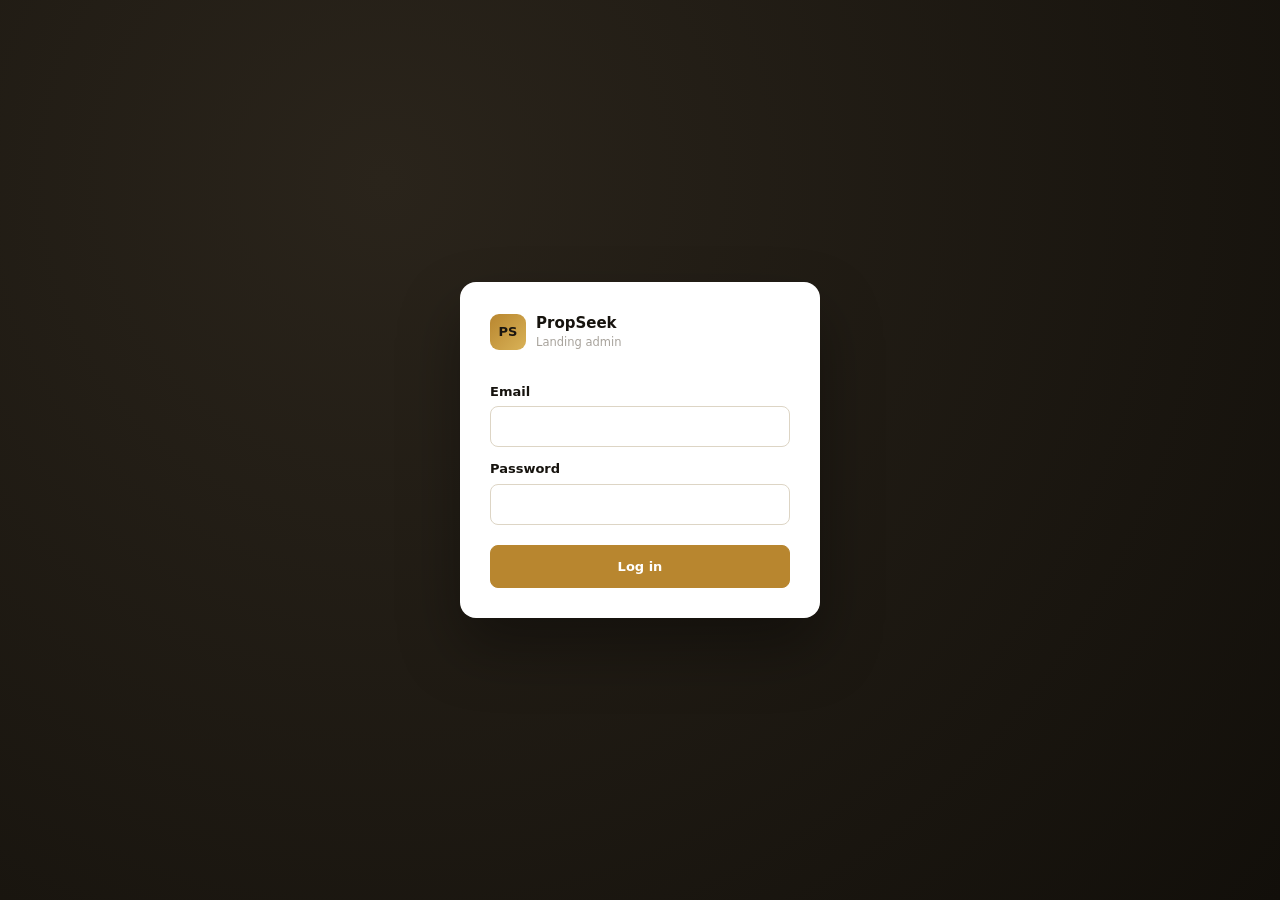
<file: admin/index.html>
<!doctype html>
<html lang="en">
<head>
<meta charset="utf-8">
<meta name="viewport" content="width=device-width,initial-scale=1">
<meta name="robots" content="noindex,nofollow">
<title>Landing Admin · PropSeek</title>
<link rel="stylesheet" href="admin.css?v=4">
</head>
<body>

<!-- Not configured -->
<div class="center-msg" id="noConfig" hidden>
  <h2>Almost there</h2>
  <p>Open <code>config.js</code> (in the main folder of the repo) and paste your Supabase <b>Project URL</b> and <b>anon / publishable key</b>. See README step 3.</p>
</div>

<!-- Login -->
<div class="login-body" id="loginView" hidden>
  <form class="login" id="loginForm">
    <div class="brand"><span class="logo">PS</span><div><b>PropSeek</b><small>Landing admin</small></div></div>
    <div class="alert err" id="loginErr" hidden></div>
    <label>Email</label><input name="email" type="email" autocomplete="username" required autofocus>
    <label>Password</label><input name="password" type="password" autocomplete="current-password" required>
    <button class="btn primary block">Log in</button>
  </form>
</div>

<!-- Logged in but not an admin -->
<div class="center-msg" id="notAdmin" hidden>
  <h2>No admin access</h2>
  <p>You're logged in as <b id="naEmail"></b>, but this email isn't in the <code>admins</code> table.</p>
  <p class="muted">Supabase → SQL Editor → run:<br><code id="naSql"></code></p>
  <button class="btn" id="naOut">Log out</button>
</div>

<!-- App -->
<div id="app" hidden>
<aside class="side" id="side">
  <div class="brand"><span class="logo">PS</span><div><b>PropSeek</b><small>Landing admin</small></div></div>
  <nav>
    <a data-view="dashboard"><svg viewBox="0 0 24 24"><path d="M3 13h8V3H3v10zm0 8h8v-6H3v6zm10 0h8V11h-8v10zm0-18v6h8V3h-8z"/></svg>Dashboard</a>
    <a data-view="leads"><svg viewBox="0 0 24 24"><path d="M16 11c1.66 0 2.99-1.34 2.99-3S17.66 5 16 5s-3 1.34-3 3 1.34 3 3 3zm-8 0c1.66 0 2.99-1.34 2.99-3S9.66 5 8 5 5 6.34 5 8s1.34 3 3 3zm0 2c-2.33 0-7 1.17-7 3.5V19h14v-2.5C15 14.17 10.33 13 8 13zm8 0c-.29 0-.62.02-.97.05 1.16.84 1.97 1.97 1.97 3.45V19h6v-2.5c0-2.33-4.67-3.5-7-3.5z"/></svg>Leads <span class="pill" id="newPill" hidden></span></a>
    <a data-view="settings"><svg viewBox="0 0 24 24"><path d="M19.14 12.94a7.07 7.07 0 000-1.88l2.03-1.58a.5.5 0 00.12-.64l-1.92-3.32a.5.5 0 00-.6-.22l-2.39.96a7 7 0 00-1.63-.94l-.36-2.54a.5.5 0 00-.5-.42h-3.84a.5.5 0 00-.49.42l-.36 2.54c-.59.24-1.13.56-1.63.94l-2.39-.96a.5.5 0 00-.6.22L2.66 8.84a.5.5 0 00.12.64l2.03 1.58a7.07 7.07 0 000 1.88l-2.03 1.58a.5.5 0 00-.12.64l1.92 3.32c.12.22.38.3.6.22l2.39-.96c.5.38 1.04.7 1.63.94l.36 2.54c.05.24.25.42.49.42h3.84c.24 0 .45-.18.49-.42l.36-2.54c.59-.24 1.13-.56 1.63-.94l2.39.96c.22.08.48 0 .6-.22l1.92-3.32a.5.5 0 00-.12-.64l-2.03-1.58zM12 15.6a3.6 3.6 0 110-7.2 3.6 3.6 0 010 7.2z"/></svg>Settings</a>
    <a href="../" target="_blank"><svg viewBox="0 0 24 24"><path d="M14 3v2h3.59l-9.83 9.83 1.41 1.41L19 6.41V10h2V3h-7zM19 19H5V5h7V3H5a2 2 0 00-2 2v14a2 2 0 002 2h14a2 2 0 002-2v-7h-2v7z"/></svg>View landing page</a>
  </nav>
  <div class="me"><span id="meEmail"></span><a href="#" id="logout">Log out</a></div>
</aside>

<main class="main">
<header class="top"><button class="burger" onclick="document.getElementById('side').classList.toggle('open')">☰</button><h1 id="title">Dashboard</h1></header>

<!-- ===== Dashboard ===== -->
<section class="view" id="v-dashboard">
  <div class="toolbar">
    <div class="seg" id="range">
      <button data-r="today">Today</button><button data-r="yesterday">Yesterday</button><button data-r="7">7 days</button>
      <button data-r="30" class="on">30 days</button><button data-r="90">90 days</button><button data-r="all">All time</button>
    </div>
    <div class="custom"><input type="date" id="dFrom"> – <input type="date" id="dTo"><button class="btn sm" id="applyCustom">Apply</button></div>
    <span class="live"><i></i><b id="live">0</b> on page now</span>
  </div>
  <section class="kpis">
    <div class="kpi" data-k="visitors" data-suf=""><span>Unique visitors</span><b>–</b><em></em></div>
    <div class="kpi" data-k="pageviews" data-suf=""><span>Page views</span><b>–</b><em></em></div>
    <div class="kpi" data-k="cta_clicks" data-suf=""><span>CTA button clicks</span><b>–</b><em></em></div>
    <div class="kpi" data-k="form_starts" data-suf=""><span>Started the form</span><b>–</b><em></em></div>
    <div class="kpi" data-k="leads" data-suf=""><span>Leads</span><b>–</b><em></em></div>
    <div class="kpi" data-k="conversion" data-suf="%"><span>Conversion rate</span><b>–</b><em></em></div>
    <div class="kpi" data-k="cta_rate" data-suf="%"><span>CTA click rate</span><b>–</b><em></em></div>
    <div class="kpi" data-k="seats" data-suf=""><span>Seats requested</span><b>–</b><em></em></div>
  </section>
  <section class="card cap" id="capCard" hidden>
    <div class="cap-h"><b>Event capacity</b><span id="capTxt"></span></div>
    <div class="bar"><i id="capBar"></i></div>
  </section>
  <section class="grid">
    <div class="card span2"><h3>Traffic &amp; leads over time</h3><div class="ch tall"><canvas id="cTrend"></canvas></div></div>
    <div class="card"><h3>Conversion funnel</h3><div class="ch tall"><canvas id="cFunnel"></canvas></div></div>
    <div class="card"><h3>Lead status</h3><div class="ch"><canvas id="cStatus"></canvas></div></div>
    <div class="card"><h3>Traffic sources <small>visitors vs leads</small></h3><div class="ch"><canvas id="cSources"></canvas></div></div>
    <div class="card"><h3>Devices</h3><div class="ch"><canvas id="cDevices"></canvas></div></div>
    <div class="card"><h3>Which button got clicked</h3><div class="ch"><canvas id="cCtas"></canvas></div></div>
    <div class="card"><h3>Leads by hour of day</h3><div class="ch"><canvas id="cHours"></canvas></div></div>
    <div class="card"><h3>Super balance of leads</h3><div class="ch"><canvas id="cSuper"></canvas></div></div>
    <div class="card span2"><h3>Campaigns <small>(utm_campaign)</small></h3><table class="tbl" id="tCamp"><thead><tr><th>Campaign</th><th class="r">Leads</th><th class="r">Seats</th></tr></thead><tbody></tbody></table></div>
    <div class="card"><h3>Latest leads <a data-go="leads" class="more" href="#leads">All leads →</a></h3><ul class="recent" id="recent"></ul></div>
  </section>
</section>

<!-- ===== Leads ===== -->
<section class="view" id="v-leads">
  <div class="chips" id="chips"></div>
  <form class="filters card" id="filters">
    <input type="search" name="q" placeholder="Search name, email, mobile, campaign, notes…">
    <label>From <input type="date" name="from"></label>
    <label>To <input type="date" name="to"></label>
    <select name="n8n"><option value="">n8n: any</option><option value="sent">n8n: Sent</option><option value="failed">n8n: Failed</option><option value="queued">n8n: Queued</option><option value="skipped">n8n: Skipped</option></select>
    <label class="chk"><input type="checkbox" name="dup" value="1"> Duplicates only</label>
    <button class="btn">Filter</button>
    <button type="button" class="btn ghost" id="fReset">Reset</button>
    <button type="button" class="btn gold" id="exportCsv">⬇ Export CSV</button>
  </form>
  <div class="bulk" id="bulk" hidden>
    <b id="selN">0</b> selected · Set status <select id="bulkStatus"></select>
    <button class="btn sm" id="bulkApply">Apply</button>
    <button class="btn sm ghost" id="bulkResend">Resend to n8n</button>
    <button class="btn sm danger" id="bulkDelete">Delete</button>
  </div>
  <div class="card flush">
    <div class="tbl-wrap">
      <table class="tbl leads">
        <thead><tr>
          <th class="cb"><input type="checkbox" id="checkAll"></th>
          <th><a href="#" data-sort="first_name">Name</a></th><th>Contact</th><th class="r"><a href="#" data-sort="seats">Seats</a></th>
          <th>Super</th><th>Source</th><th><a href="#" data-sort="status">Status</a></th><th>n8n</th><th><a href="#" data-sort="created_at">Submitted</a></th><th></th>
        </tr></thead>
        <tbody id="leadRows"></tbody>
      </table>
    </div>
    <div class="pager"><span id="pgInfo"></span><span><button class="btn sm ghost" id="pgPrev">← Prev</button><button class="btn sm ghost" id="pgNext">Next →</button></span></div>
  </div>
</section>

<!-- ===== Settings ===== -->
<section class="view" id="v-settings">
  <div class="settings">
    <form class="card" id="fInteg">
      <h3>n8n</h3>
      <label>New-lead webhook URL <small>Every form submission is sent here as JSON — straight from the database, so the URL is never visible in the page source.</small></label>
      <div class="row"><input name="n8n_webhook_url" id="wh1" placeholder="https://your-n8n.com/webhook/xxxx"><button type="button" class="btn ghost" data-test="lead">Send test</button></div>
      <div class="alert warn" id="whWarn" hidden>This is an n8n <b>test</b> URL — it only receives data while you click “Listen for test event”. Activate the workflow and paste the <b>Production URL</b> (<code>/webhook/</code>).</div>
      <label>Status-change webhook URL <small>(optional) — fires when you change a lead's status, e.g. to send an SMS when someone is “Confirmed”.</small></label>
      <div class="row"><input name="n8n_status_webhook_url" id="wh2" placeholder="https://your-n8n.com/webhook/yyyy"><button type="button" class="btn ghost" data-test="status">Send test</button></div>
      <h3>Meta (Facebook) Pixel</h3>
      <label>Pixel ID <small>The landing page loads the pixel with this ID and fires PageView, Lead, CTAClick and FormStart.</small></label>
      <input name="meta_pixel_id" placeholder="1234567890123456" inputmode="numeric">
      <button class="btn primary">Save integrations</button>
    </form>

    <form class="card" id="fGeneral">
      <h3>General</h3>
      <label>Report timezone</label>
      <select name="timezone">
        <option>Australia/Melbourne</option><option>Australia/Sydney</option><option>Australia/Brisbane</option><option>Australia/Adelaide</option>
        <option>Australia/Darwin</option><option>Australia/Perth</option><option>Australia/Hobart</option><option>Asia/Colombo</option><option>UTC</option>
      </select>
      <label>Event capacity (seats) <small>Shows a “seats booked” bar on the dashboard. 0 = hide.</small></label>
      <input name="event_capacity" type="number" min="0">
      <button class="btn primary">Save</button>
      <h3 style="margin-top:28px">Lead statuses</h3>
      <p class="muted small">Rename, recolour, add or remove. “New” is always given to fresh leads.</p>
      <div id="stRows"></div>
      <button type="button" class="btn ghost sm" id="addSt">+ Add status</button>
      <button type="button" class="btn primary" id="saveSt">Save statuses</button>
    </form>

    <div class="card">
      <h3>Admin users</h3>
      <p class="muted small">To add someone: (1) Supabase → Authentication → Users → <b>Add user</b> (email + password, tick “Auto confirm”), then (2) add the same email here.</p>
      <table class="tbl"><tbody id="adminRows"></tbody></table>
      <form class="row" id="fAdmin" style="margin-top:12px"><input name="email" type="email" placeholder="email@company.com" required><button class="btn ghost">Add admin</button></form>
      <h3 style="margin-top:28px">Change my password</h3>
      <form id="fPass"><input name="p1" type="password" placeholder="New password (8+)" minlength="8" required>
        <input name="p2" type="password" placeholder="Repeat new password" required style="margin-top:8px">
        <button class="btn primary">Change password</button></form>
    </div>

    <div class="card">
      <h3>Connection</h3>
      <dl class="kv small"><dt>Supabase</dt><dd><code id="sbUrl"></code></dd><dt>Timezone</dt><dd id="tzNow"></dd></dl>
      <h3 style="margin-top:28px;color:#b91c1c">Danger zone</h3>
      <p class="muted small">Clear all visit/click analytics (e.g. after testing). Leads are kept.</p>
      <button class="btn danger sm" id="resetAn">Reset analytics</button>
    </div>
  </div>
</section>
</main>

<div class="drawer-bg" id="drawerBg"></div>
<aside class="drawer" id="drawer"><header><h2 id="dName">Lead</h2><button class="x" id="dClose">×</button></header><div class="drawer-body" id="dBody"></div></aside>
</div>

<div id="toast"></div>
<script src="../config.js?v=4"></script>
<script src="vendor/supabase.js"></script>
<script src="vendor/chart.umd.min.js"></script>
<script src="app.js?v=4"></script>
</body>
</html>
</file>
<file: admin/admin.css>
:root{--ink:#16130e;--ink2:#2a241b;--muted:#6f675b;--line:#ebe5d8;--bg:#f7f4ee;--card:#fff;--gold:#b8862f;--gold2:#d9b257;--dark:#1b1610;--r:12px}
[hidden]{display:none!important}
*{box-sizing:border-box}
body{margin:0;font:14px/1.5 system-ui,-apple-system,"Segoe UI",Roboto,Helvetica,Arial,sans-serif;background:var(--bg);color:var(--ink)}
a{color:inherit}
code{font-size:12px;background:#f3efe6;padding:2px 6px;border-radius:4px;word-break:break-all}
small{font-weight:400}
.muted{color:var(--muted)}.small{font-size:12.5px}.r{text-align:right}.nowrap{white-space:nowrap}

/* sidebar */
.side{position:fixed;inset:0 auto 0 0;width:232px;background:var(--dark);color:#e8e2d6;display:flex;flex-direction:column;padding:20px 14px;z-index:30;transition:transform .25s}
.brand{display:flex;gap:10px;align-items:center;padding:0 8px 22px}
.brand b{display:block;font-size:15px}.brand small{display:block;font-size:11.5px;opacity:.6}
.logo{width:36px;height:36px;border-radius:9px;background:linear-gradient(135deg,var(--gold),var(--gold2));color:#1b1610;display:grid;place-items:center;font-weight:800;font-size:13px}
.side nav{display:flex;flex-direction:column;gap:2px;flex:1}
.side nav a{display:flex;align-items:center;gap:10px;padding:9px 12px;border-radius:8px;text-decoration:none;color:#cfc7b8;font-weight:500}
.side nav a svg{width:18px;height:18px;fill:currentColor;opacity:.8}
.side nav a:hover{background:rgba(255,255,255,.06);color:#fff}
.side nav a.on{background:rgba(217,178,87,.14);color:var(--gold2)}
.pill{margin-left:auto;background:var(--gold);color:#1b1610;font-size:11px;font-weight:700;border-radius:20px;padding:1px 8px}
.me{border-top:1px solid rgba(255,255,255,.08);padding:14px 8px 0;display:flex;justify-content:space-between;font-size:13px}
.me a{color:var(--gold2)}

.main{margin-left:232px;padding:0 28px 60px;min-height:100vh}
.top{display:flex;align-items:center;gap:12px;height:68px}
.top h1{font-size:22px;margin:0;letter-spacing:-.01em}
.burger{display:none;border:0;background:none;font-size:22px;cursor:pointer}

/* toolbar */
.toolbar{display:flex;flex-wrap:wrap;gap:12px;align-items:center;margin-bottom:18px}
.seg{display:flex;background:#fff;border:1px solid var(--line);border-radius:10px;padding:3px}
.seg button{border:0;background:none;padding:6px 12px;border-radius:7px;cursor:pointer;font:inherit;font-size:13px;color:var(--muted)}
.seg button.on{background:var(--dark);color:#fff}
.custom{display:flex;gap:6px;align-items:center;font-size:13px}
.custom input{padding:5px 8px;border:1px solid var(--line);border-radius:8px;font:inherit;font-size:13px}
.live{margin-left:auto;font-size:13px;color:var(--muted);display:flex;align-items:center;gap:6px}
.live i{width:8px;height:8px;border-radius:50%;background:#10b981;box-shadow:0 0 0 0 rgba(16,185,129,.6);animation:pulse 2s infinite}
@keyframes pulse{70%{box-shadow:0 0 0 8px rgba(16,185,129,0)}100%{box-shadow:0 0 0 0 rgba(16,185,129,0)}}

/* KPI */
.kpis{display:grid;grid-template-columns:repeat(4,1fr);gap:14px;margin-bottom:16px}
.kpi{background:#fff;border:1px solid var(--line);border-radius:var(--r);padding:16px 18px;position:relative}
.kpi span{font-size:12.5px;color:var(--muted);font-weight:500}
.kpi b{display:block;font-size:28px;letter-spacing:-.02em;margin-top:2px}
.kpi em{font-style:normal;font-size:12px;font-weight:600;position:absolute;top:16px;right:16px}
.kpi em.up{color:#059669}.kpi em.down{color:#dc2626}
.kpi[data-k="leads"]{background:linear-gradient(135deg,#2a241b,#1b1610);color:#fff;border-color:#1b1610}
.kpi[data-k="leads"] span{color:#d9c9a3}.kpi[data-k="leads"] b{color:var(--gold2)}

/* cards & grid */
.card{background:var(--card);border:1px solid var(--line);border-radius:var(--r);padding:18px 20px}
.card.flush{padding:0;overflow:hidden}
.card h3{margin:0 0 12px;font-size:14.5px;display:flex;align-items:baseline;gap:8px}
.card h3 small{color:var(--muted);font-size:12px}
.card h3 .more{margin-left:auto;font-size:12.5px;color:var(--gold);text-decoration:none;font-weight:600}
.grid{display:grid;grid-template-columns:repeat(3,1fr);gap:16px}
.span2{grid-column:span 2}
.ch{position:relative;height:240px}.ch.tall{height:300px}
.cap{margin-bottom:16px}.cap-h{display:flex;justify-content:space-between;margin-bottom:8px;font-size:13.5px}
.bar{height:10px;background:#f1ece1;border-radius:10px;overflow:hidden}.bar i{display:block;height:100%;background:linear-gradient(90deg,var(--gold),var(--gold2));border-radius:10px;transition:width .6s}

.recent{list-style:none;margin:0;padding:0}
.recent li{display:flex;align-items:center;justify-content:space-between;gap:10px;padding:9px 0;border-bottom:1px solid var(--line)}
.recent li:last-child{border:0}
.recent a{text-decoration:none;min-width:0}.recent b{display:block;font-size:13.5px}.recent small{color:var(--muted);font-size:12px}

/* tables */
.tbl{width:100%;border-collapse:collapse;font-size:13.5px}
.tbl th{text-align:left;font-size:12px;color:var(--muted);font-weight:600;padding:10px 12px;border-bottom:1px solid var(--line);white-space:nowrap;background:#fcfaf6}
.tbl th a{text-decoration:none}
.tbl td{padding:11px 12px;border-bottom:1px solid var(--line);vertical-align:top}
.tbl tr:hover td{background:#fdfbf7}
.tbl .empty{text-align:center;color:var(--muted);padding:30px}
.tbl-wrap{overflow-x:auto}
.leads td a{text-decoration:none}.leads td a:hover{text-decoration:underline}
.cb{width:34px}
.tag{display:inline-block;font-size:10.5px;font-weight:600;padding:1px 6px;border-radius:4px;background:#eef2ff;color:#4338ca;margin-left:4px;vertical-align:1px}
.tag.warn{background:#fef3c7;color:#92400e}
.badge{display:inline-block;font-size:11.5px;font-weight:600;padding:2px 9px;border-radius:20px;color:var(--c);background:color-mix(in srgb,var(--c) 13%,#fff);white-space:nowrap}
.st-sel{font:inherit;font-size:12.5px;font-weight:600;color:var(--c);background:color-mix(in srgb,var(--c) 12%,#fff);border:1px solid color-mix(in srgb,var(--c) 30%,#fff);border-radius:20px;padding:4px 26px 4px 10px;cursor:pointer;appearance:none;background-image:linear-gradient(45deg,transparent 50%,var(--c) 50%),linear-gradient(135deg,var(--c) 50%,transparent 50%);background-position:calc(100% - 13px) 55%,calc(100% - 9px) 55%;background-size:4px 4px;background-repeat:no-repeat}
.n8n{font-size:11.5px;font-weight:600;padding:2px 8px;border-radius:5px;text-transform:capitalize}
.n8n-sent{background:#dcfce7;color:#166534}.n8n-failed{background:#fee2e2;color:#991b1b}.n8n-pending{background:#f3f4f6;color:#4b5563}.n8n-skipped{background:#fef3c7;color:#92400e}
.pager{display:flex;justify-content:space-between;align-items:center;padding:12px 16px;font-size:13px;color:var(--muted)}
.pager span{display:flex;gap:6px}

.chips{display:flex;flex-wrap:wrap;gap:8px;margin-bottom:14px}
.chip{--c:#16130e;display:inline-flex;align-items:center;gap:6px;padding:6px 12px;border-radius:20px;background:#fff;border:1px solid var(--line);text-decoration:none;font-size:13px;font-weight:500}
.chip i{width:8px;height:8px;border-radius:50%;background:var(--c)}
.chip b{font-size:11.5px;background:#f3efe6;padding:0 7px;border-radius:10px}
.chip.on{border-color:var(--c);box-shadow:0 0 0 1px var(--c)}
.filters{display:flex;flex-wrap:wrap;gap:10px;align-items:center;margin-bottom:14px;padding:12px 14px}
.filters input[type=search]{flex:1;min-width:220px}
.filters label{font-size:12.5px;color:var(--muted);display:flex;align-items:center;gap:6px}
.filters .chk{color:var(--ink)}
.bulk{background:var(--dark);color:#fff;border-radius:10px;padding:10px 14px;margin-bottom:12px;display:flex;align-items:center;gap:10px;flex-wrap:wrap;font-size:13px}
.bulk select{padding:5px 8px;border-radius:6px;border:0;font:inherit}

/* forms */
input,select,textarea{font:inherit;padding:9px 11px;border:1px solid #ddd5c5;border-radius:8px;background:#fff;color:var(--ink);width:auto}
input:focus,select:focus,textarea:focus{outline:2px solid color-mix(in srgb,var(--gold) 40%,transparent);border-color:var(--gold)}
textarea{width:100%;resize:vertical}
.btn{display:inline-flex;align-items:center;gap:6px;border:1px solid var(--dark);background:var(--dark);color:#fff;padding:8px 14px;border-radius:8px;font:inherit;font-weight:600;font-size:13px;cursor:pointer;text-decoration:none;white-space:nowrap}
.btn:hover{opacity:.9}.btn.sm{padding:5px 10px;font-size:12.5px}
.btn.ghost{background:#fff;color:var(--ink);border-color:var(--line)}
.btn.gold,.btn.primary{background:var(--gold);border-color:var(--gold);color:#fff}
.btn.danger{background:#fff;color:#b91c1c;border-color:#fecaca}
.btn.block{width:100%;justify-content:center;padding:11px}
.alert{padding:10px 14px;border-radius:8px;margin:0 0 14px;font-size:13.5px}
.alert.ok{background:#dcfce7;color:#166534}.alert.err{background:#fee2e2;color:#991b1b}.alert.warn{background:#fef3c7;color:#92400e;margin-top:10px}

.settings{display:grid;grid-template-columns:repeat(2,1fr);gap:16px;align-items:start}
.settings label{display:block;font-weight:600;font-size:13px;margin:14px 0 5px}
.settings label small{display:block;color:var(--muted);font-size:12px;margin-top:1px}
.settings input:not([type=color]):not([type=checkbox]),.settings select{width:100%}
.settings .btn.primary{margin-top:16px}
.settings h3{font-size:15px;border-bottom:1px solid var(--line);padding-bottom:8px;margin-top:28px}.settings .card>h3:first-of-type{margin-top:4px}
.row{display:flex;gap:8px}.row input{flex:1}
.st-row{display:flex;gap:8px;align-items:center;margin-bottom:8px}
.st-row input[type=color]{width:42px;height:38px;padding:3px;flex:none}
.st-row input[name="s_label[]"]{flex:1}
.x{border:0;background:none;font-size:22px;line-height:1;color:var(--muted);cursor:pointer;padding:0 6px}
.kv{display:grid;grid-template-columns:120px 1fr;gap:8px 12px;margin:14px 0;font-size:13.5px}
.kv dt{color:var(--muted)}.kv dd{margin:0;word-break:break-word}
.kv.small{grid-template-columns:100px 1fr;font-size:12.5px}

/* drawer */
.drawer-bg{position:fixed;inset:0;background:rgba(20,16,10,.35);opacity:0;pointer-events:none;transition:.2s;z-index:40}
.drawer-bg.open{opacity:1;pointer-events:auto}
.drawer{position:fixed;top:0;right:0;bottom:0;width:min(520px,100%);background:#fff;z-index:41;transform:translateX(100%);transition:transform .25s;display:flex;flex-direction:column;box-shadow:-10px 0 40px rgba(0,0,0,.12)}
.drawer.open{transform:none}
.drawer header{display:flex;justify-content:space-between;align-items:center;padding:16px 22px;border-bottom:1px solid var(--line)}
.drawer h2{margin:0;font-size:18px}
.drawer-body{padding:16px 22px 40px;overflow-y:auto}
.drawer h4{margin:22px 0 8px;font-size:13px;text-transform:uppercase;letter-spacing:.05em;color:var(--muted)}
.d-actions{display:flex;gap:8px;flex-wrap:wrap;align-items:center}
.d-actions .st-sel{font-size:13.5px;padding:6px 30px 6px 12px}
#dSaveNotes{margin-top:8px}
.timeline{list-style:none;margin:0;padding:0 0 0 14px;border-left:2px solid var(--line)}
.timeline li{position:relative;padding:0 0 12px 10px;font-size:13px}
.timeline li:before{content:"";position:absolute;left:-20px;top:5px;width:10px;height:10px;border-radius:50%;background:#fff;border:2px solid var(--gold)}
.timeline small{display:block;color:var(--muted);font-size:11.5px}

#toast{position:fixed;bottom:22px;left:50%;transform:translate(-50%,30px);background:var(--dark);color:#fff;padding:10px 18px;border-radius:9px;font-size:13.5px;opacity:0;transition:.25s;z-index:60;pointer-events:none}
#toast.show{opacity:1;transform:translate(-50%,0)}#toast.bad{background:#b91c1c}

/* login */
.login-body{display:grid;place-items:center;min-height:100vh;background:radial-gradient(circle at 30% 20%,#2a241b,#120f0a)}
.login{background:#fff;padding:30px;border-radius:16px;width:min(360px,92vw);box-shadow:0 30px 60px rgba(0,0,0,.35)}
.login .brand{padding:0 0 18px}.login .brand small{color:var(--muted)}
.login label{display:block;font-weight:600;font-size:13px;margin:12px 0 5px}
.login input{width:100%}.login .btn{margin-top:20px}

@media (max-width:1200px){.grid{grid-template-columns:repeat(2,1fr)}.kpis{grid-template-columns:repeat(2,1fr)}}
@media (max-width:900px){
  .side{transform:translateX(-100%)}.side.open{transform:none}
  .main{margin-left:0;padding:0 14px 40px}.burger{display:block}
  .grid,.settings{grid-template-columns:1fr}.span2{grid-column:auto}
  .live{margin-left:0}
}

/* ---- static (Supabase) version extras ---- */
.view{display:none}.view.on{display:block}
.center-msg{max-width:520px;margin:12vh auto;background:#fff;border:1px solid var(--line);border-radius:14px;padding:26px 28px}
.center-msg h2{margin:0 0 8px}
.side nav a{cursor:pointer}
.login .muted{font-size:12.5px;margin-top:14px}
.spinner{display:inline-block;width:14px;height:14px;border:2px solid #ddd;border-top-color:var(--gold);border-radius:50%;animation:spin .7s linear infinite;vertical-align:-2px}
@keyframes spin{to{transform:rotate(360deg)}}
.n8n-queued{background:#e0f2fe;color:#075985}.n8n-unknown{background:#f3f4f6;color:#4b5563}
</file>
